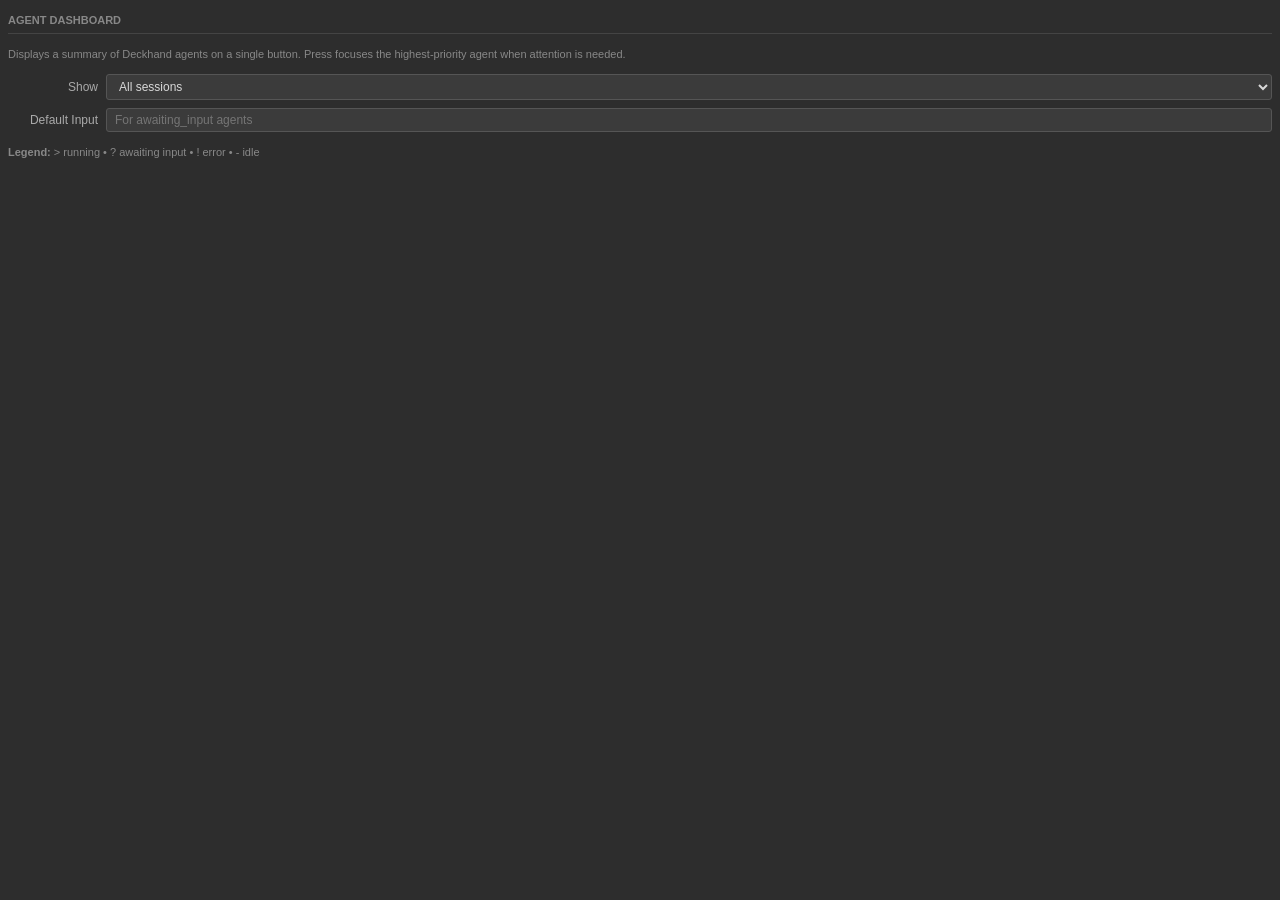
<file: opendeck-plugin/com.deckhand.plugin.sdPlugin/propertyInspector/agent_dashboard.html>
<!DOCTYPE html>
<html>
<head>
  <meta charset="utf-8" />
  <title>Agent Dashboard</title>
  <link rel="stylesheet" href="sdpi.css" />
</head>
<body>
  <div class="sdpi-wrapper">
    <div class="sdpi-heading">Agent Dashboard</div>

    <div class="sdpi-info">
      Displays a summary of Deckhand agents on a single button.
      Press focuses the highest-priority agent when attention is needed.
    </div>

    <div class="sdpi-item">
      <div class="sdpi-item-label">Show</div>
      <div class="sdpi-item-value">
        <select id="agent_filter">
          <option value="*" selected>All sessions</option>
          <option value="claude_code">Claude</option>
          <option value="cursor">Cursor</option>
          <option value="mock">Demo</option>
        </select>
      </div>
    </div>

    <div class="sdpi-item">
      <div class="sdpi-item-label">Default Input</div>
      <div class="sdpi-item-value">
        <input type="text" id="default_input" placeholder="For awaiting_input agents" />
      </div>
    </div>

    <div class="sdpi-info">
      <strong>Legend:</strong> &gt; running &bull; ? awaiting input &bull; ! error &bull; - idle
    </div>
  </div>

  <script>
    let websocket = null;
    let pluginUUID = null;
    let actionInfo = null;
    let settings = {};

    function connectElgatoStreamDeckSocket(port, uuid, registerEvent, info, actionInfoStr) {
      pluginUUID = uuid;
      actionInfo = JSON.parse(actionInfoStr);
      settings = actionInfo.payload.settings || {};
      document.getElementById("agent_filter").value = canonicalFilter(
        settings.agent_filter,
        "*"
      );
      document.getElementById("default_input").value = settings.default_input || "";

      websocket = new WebSocket("ws://127.0.0.1:" + port);
      websocket.onopen = function() {
        websocket.send(JSON.stringify({
          event: registerEvent,
          uuid: pluginUUID
        }));
      };
    }

    function canonicalFilter(value, fallback) {
      var raw = (value || fallback || "*").trim().toLowerCase();
      var aliases = {
        claude: "claude_code",
        "claude-code": "claude_code",
        demo: "mock",
      };
      if (aliases[raw]) {
        return aliases[raw];
      }
      return raw;
    }

    function saveSettings() {
      settings = {
        agent_filter: canonicalFilter(
          document.getElementById("agent_filter").value,
          "*"
        ),
        default_input: document.getElementById("default_input").value || "",
      };
      if (websocket && websocket.readyState === WebSocket.OPEN) {
        websocket.send(JSON.stringify({
          event: "setSettings",
          context: actionInfo.context,
          payload: settings
        }));
      }
    }

    document.getElementById("agent_filter").addEventListener("change", saveSettings);
    document.getElementById("default_input").addEventListener("input", saveSettings);
  </script>
</body>
</html>
</file>
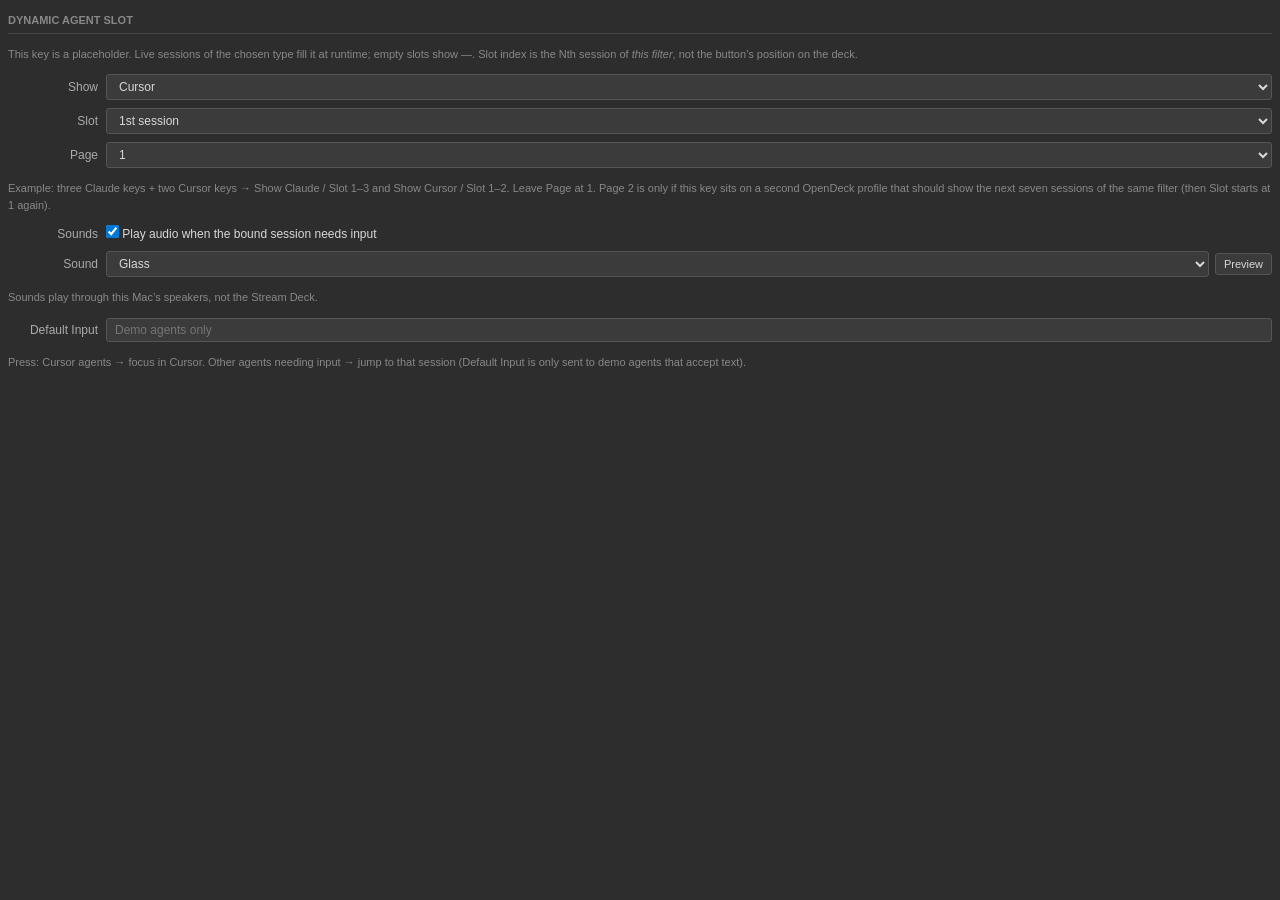
<file: opendeck-plugin/com.deckhand.plugin.sdPlugin/propertyInspector/agent_slot.html>
<!DOCTYPE html>
<html>
<head>
  <meta charset="utf-8" />
  <title>Agent Slot</title>
  <link rel="stylesheet" href="sdpi.css" />
</head>
<body>
  <div class="sdpi-wrapper">
    <div class="sdpi-heading">Dynamic Agent Slot</div>

    <div class="sdpi-info">
      This key is a placeholder. Live sessions of the chosen type fill it at
      runtime; empty slots show &mdash;. Slot index is the Nth session of
      <em>this filter</em>, not the button&rsquo;s position on the deck.
    </div>

    <div class="sdpi-item">
      <div class="sdpi-item-label">Show</div>
      <div class="sdpi-item-value">
        <select id="agent_filter">
          <option value="*">All sessions</option>
          <option value="claude_code">Claude</option>
          <option value="cursor" selected>Cursor</option>
          <option value="mock">Demo</option>
        </select>
      </div>
    </div>

    <div class="sdpi-item">
      <div class="sdpi-item-label">Slot</div>
      <div class="sdpi-item-value">
        <select id="slot_index">
          <option value="1" selected>1st session</option>
          <option value="2">2nd session</option>
          <option value="3">3rd session</option>
          <option value="4">4th session</option>
          <option value="5">5th session</option>
          <option value="6">6th session</option>
          <option value="7">7th session</option>
          <option value="8">8th session</option>
          <option value="9">9th session</option>
          <option value="10">10th session</option>
          <option value="11">11th session</option>
          <option value="12">12th session</option>
          <option value="13">13th session</option>
          <option value="14">14th session</option>
          <option value="15">15th session</option>
        </select>
      </div>
    </div>

    <div class="sdpi-item">
      <div class="sdpi-item-label">Page</div>
      <div class="sdpi-item-value">
        <select id="page">
          <option value="1" selected>1</option>
          <option value="2">2</option>
        </select>
      </div>
    </div>

    <div class="sdpi-info">
      Example: three Claude keys + two Cursor keys &rarr; Show Claude / Slot 1–3
      and Show Cursor / Slot 1–2. Leave Page at 1. Page 2 is only if this key
      sits on a second OpenDeck profile that should show the next seven sessions
      of the same filter (then Slot starts at 1 again).
    </div>

    <div class="sdpi-item">
      <div class="sdpi-item-label">Sounds</div>
      <div class="sdpi-item-value">
        <label>
          <input type="checkbox" id="sounds_enabled" checked />
          Play audio when the bound session needs input
        </label>
      </div>
    </div>

    <div class="sdpi-item">
      <div class="sdpi-item-label">Sound</div>
      <div class="sdpi-item-value select-with-action">
        <select id="sound_name">
          <option value="Glass" selected>Glass</option>
          <option value="Ping">Ping</option>
          <option value="Pop">Pop</option>
          <option value="Tink">Tink</option>
          <option value="Submarine">Submarine</option>
          <option value="Sosumi">Sosumi</option>
          <option value="Purr">Purr</option>
          <option value="Funk">Funk</option>
          <option value="Hero">Hero</option>
          <option value="Bottle">Bottle</option>
          <option value="Blow">Blow</option>
          <option value="Basso">Basso</option>
          <option value="Frog">Frog</option>
          <option value="Morse">Morse</option>
        </select>
        <button type="button" id="preview_sound" title="Play a sample on this computer">Preview</button>
      </div>
    </div>

    <div class="sdpi-info">
      Sounds play through this Mac&rsquo;s speakers, not the Stream Deck.
    </div>

    <div class="sdpi-item">
      <div class="sdpi-item-label">Default Input</div>
      <div class="sdpi-item-value">
        <input type="text" id="default_input" placeholder="Demo agents only" />
      </div>
    </div>

    <div class="sdpi-info">
      Press: Cursor agents &rarr; focus in Cursor. Other agents needing input
      &rarr; jump to that session (Default Input is only sent to demo agents that accept text).
    </div>
  </div>

  <script>
    let websocket = null;
    let pluginUUID = null;
    let actionInfo = null;
    let settings = {};

    function connectElgatoStreamDeckSocket(port, uuid, registerEvent, info, actionInfoStr) {
      pluginUUID = uuid;
      actionInfo = JSON.parse(actionInfoStr);
      settings = actionInfo.payload.settings || {};

      document.getElementById("slot_index").value = settings.slot_index || 1;
      document.getElementById("page").value = settings.page || 1;
      document.getElementById("agent_filter").value = canonicalFilter(
        settings.agent_filter,
        "cursor"
      );
      document.getElementById("sounds_enabled").checked = settings.sounds_enabled !== false;
      if (settings.sound_name) {
        document.getElementById("sound_name").value = settings.sound_name;
      }
      document.getElementById("default_input").value = settings.default_input || "";

      websocket = new WebSocket("ws://127.0.0.1:" + port);
      websocket.onopen = function() {
        websocket.send(JSON.stringify({
          event: registerEvent,
          uuid: pluginUUID
        }));
      };
    }

    function canonicalFilter(value, fallback) {
      var raw = (value || fallback || "*").trim().toLowerCase();
      var aliases = {
        claude: "claude_code",
        "claude-code": "claude_code",
        demo: "mock",
      };
      if (aliases[raw]) {
        return aliases[raw];
      }
      return raw;
    }

    function saveSettings() {
      settings = {
        slot_index: parseInt(document.getElementById("slot_index").value, 10) || 1,
        page: parseInt(document.getElementById("page").value, 10) || 1,
        agent_filter: canonicalFilter(
          document.getElementById("agent_filter").value,
          "cursor"
        ),
        sounds_enabled: document.getElementById("sounds_enabled").checked,
        sound_name: document.getElementById("sound_name").value || "Glass",
        default_input: document.getElementById("default_input").value || "",
      };
      if (websocket && websocket.readyState === WebSocket.OPEN) {
        websocket.send(JSON.stringify({
          event: "setSettings",
          context: actionInfo.context,
          payload: settings
        }));
      }
    }

    document.getElementById("slot_index").addEventListener("change", saveSettings);
    document.getElementById("page").addEventListener("change", saveSettings);
    document.getElementById("agent_filter").addEventListener("change", saveSettings);
    document.getElementById("sounds_enabled").addEventListener("change", saveSettings);
    document.getElementById("sound_name").addEventListener("change", saveSettings);
    document.getElementById("default_input").addEventListener("input", saveSettings);
    document.getElementById("preview_sound").addEventListener("click", function () {
      if (!websocket || websocket.readyState !== WebSocket.OPEN || !actionInfo) {
        return;
      }
      websocket.send(JSON.stringify({
        event: "sendToPlugin",
        action: actionInfo.action,
        context: pluginUUID,
        payload: {
          type: "previewSound",
          sound_name: document.getElementById("sound_name").value,
        },
      }));
    });
  </script>
</body>
</html>
</file>
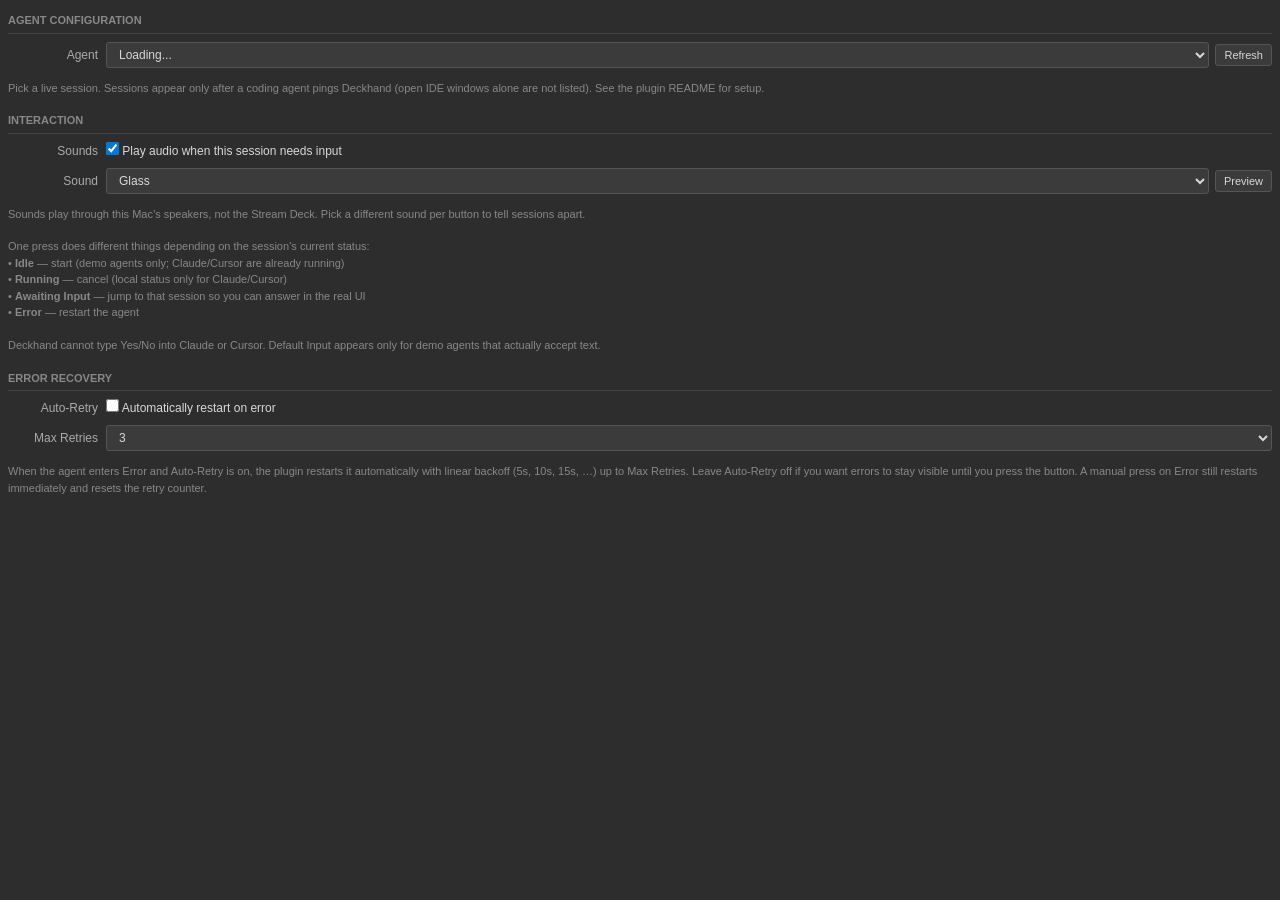
<file: opendeck-plugin/com.deckhand.plugin.sdPlugin/propertyInspector/agent_status.html>
<!DOCTYPE html>
<html>
<head>
  <meta charset="utf-8" />
  <title>Agent Status</title>
  <link rel="stylesheet" href="sdpi.css" />
</head>
<body>
  <div class="sdpi-wrapper">
    <div class="sdpi-heading">Agent Configuration</div>

    <div class="sdpi-item">
      <div class="sdpi-item-label">Agent</div>
      <div class="sdpi-item-value select-with-action">
        <select id="agent_id">
          <option value="">Loading...</option>
        </select>
        <button type="button" id="refresh_agents" title="Refresh agent list">Refresh</button>
      </div>
    </div>

    <div class="sdpi-info" id="agent_help">
      Pick a live session. Sessions appear only after a coding agent pings Deckhand
      (open IDE windows alone are not listed). See the plugin README for setup.
    </div>

    <div class="sdpi-heading">Interaction</div>

    <div class="sdpi-item">
      <div class="sdpi-item-label">Sounds</div>
      <div class="sdpi-item-value">
        <label>
          <input type="checkbox" id="sounds_enabled" checked />
          Play audio when this session needs input
        </label>
      </div>
    </div>

    <div class="sdpi-item">
      <div class="sdpi-item-label">Sound</div>
      <div class="sdpi-item-value select-with-action">
        <select id="sound_name">
          <option value="Glass" selected>Glass</option>
          <option value="Ping">Ping</option>
          <option value="Pop">Pop</option>
          <option value="Tink">Tink</option>
          <option value="Submarine">Submarine</option>
          <option value="Sosumi">Sosumi</option>
          <option value="Purr">Purr</option>
          <option value="Funk">Funk</option>
          <option value="Hero">Hero</option>
          <option value="Bottle">Bottle</option>
          <option value="Blow">Blow</option>
          <option value="Basso">Basso</option>
          <option value="Frog">Frog</option>
          <option value="Morse">Morse</option>
        </select>
        <button type="button" id="preview_sound" title="Play a sample on this computer">Preview</button>
      </div>
    </div>

    <div class="sdpi-info">
      Sounds play through this Mac&rsquo;s speakers, not the Stream Deck.
      Pick a different sound per button to tell sessions apart.
    </div>

    <div class="sdpi-item" id="default_input_item" style="display: none;">
      <div class="sdpi-item-label">Default Input</div>
      <div class="sdpi-item-value">
        <input type="text" id="default_input" placeholder="Text to send on input press" />
      </div>
    </div>

    <div class="sdpi-info">
      One press does different things depending on the session&rsquo;s current status:
      <br />&bull; <strong>Idle</strong> &mdash; start (demo agents only; Claude/Cursor are already running)
      <br />&bull; <strong>Running</strong> &mdash; cancel (local status only for Claude/Cursor)
      <br />&bull; <strong>Awaiting Input</strong> &mdash; jump to that session so you can answer in the real UI
      <br />&bull; <strong>Error</strong> &mdash; restart the agent
      <br /><br />
      Deckhand cannot type Yes/No into Claude or Cursor. Default Input appears only
      for demo agents that actually accept text.
    </div>

    <div class="sdpi-heading">Error Recovery</div>

    <div class="sdpi-item">
      <div class="sdpi-item-label">Auto-Retry</div>
      <div class="sdpi-item-value">
        <label>
          <input type="checkbox" id="auto_retry" />
          Automatically restart on error
        </label>
      </div>
    </div>

    <div class="sdpi-item">
      <div class="sdpi-item-label">Max Retries</div>
      <div class="sdpi-item-value">
        <select id="retry_max">
          <option value="1">1</option>
          <option value="2">2</option>
          <option value="3" selected>3</option>
          <option value="5">5</option>
        </select>
      </div>
    </div>

    <div class="sdpi-info">
      When the agent enters Error and Auto-Retry is on, the plugin restarts it
      automatically with linear backoff (5s, 10s, 15s, &hellip;) up to Max Retries.
      Leave Auto-Retry off if you want errors to stay visible until you press the button.
      A manual press on Error still restarts immediately and resets the retry counter.
    </div>
  </div>

  <script>
    let websocket = null;
    let pluginUUID = null;
    let actionInfo = null;
    let settings = {};
    let lastAgents = [];

    var STATUS_SORT = { awaiting_input: 0, error: 1, running: 2, idle: 3 };

    var AGENT_HELP_DEFAULT =
      "Pick a live session. Sessions appear only after a coding agent pings Deckhand " +
      "(open IDE windows alone are not listed). Examples: Claude Code, Cursor, Codex, " +
      "Antigravity — see the plugin README / docs/SESSION_HOOKS.md.";

    var AGENT_HELP_EMPTY =
      "No live sessions. Deckhand only lists sessions that ping it — open IDE windows " +
      "are not enough. Install: uv run deckhand hooks install. To try this button now: " +
      "uv run deckhand agents demo, then Refresh.";

    function connectElgatoStreamDeckSocket(port, uuid, registerEvent, info, actionInfoStr) {
      pluginUUID = uuid;
      actionInfo = JSON.parse(actionInfoStr);
      settings = actionInfo.payload.settings || {};

      // Apply saved settings to UI
      if (settings.sounds_enabled !== undefined) {
        document.getElementById("sounds_enabled").checked = settings.sounds_enabled;
      }
      if (settings.sound_name) {
        document.getElementById("sound_name").value = settings.sound_name;
      }
      if (settings.default_input) {
        document.getElementById("default_input").value = settings.default_input;
      }
      if (settings.auto_retry !== undefined) {
        document.getElementById("auto_retry").checked = settings.auto_retry;
      }
      if (settings.retry_max !== undefined) {
        document.getElementById("retry_max").value = String(settings.retry_max);
      }

      websocket = new WebSocket("ws://127.0.0.1:" + port);
      websocket.onopen = function () {
        websocket.send(JSON.stringify({ event: registerEvent, uuid: uuid }));
        requestAgents();
      };

      websocket.onmessage = function (evt) {
        var data = JSON.parse(evt.data);
        if (data.event === "sendToPropertyInspector") {
          handlePluginMessage(data.payload);
        }
      };
    }

    function requestAgents() {
      if (!websocket || websocket.readyState !== WebSocket.OPEN || !actionInfo) {
        return;
      }
      var select = document.getElementById("agent_id");
      select.innerHTML = '<option value="">Loading...</option>';
      document.getElementById("agent_help").textContent = AGENT_HELP_DEFAULT;
      websocket.send(JSON.stringify({
        event: "sendToPlugin",
        action: actionInfo.action,
        context: pluginUUID,
        payload: { type: "getAgents" },
      }));
    }

    function handlePluginMessage(payload) {
      if (payload.type === "agentList") {
        populateAgentDropdown(payload.agents || [], payload.error, payload.core_url);
      }
    }

    function populateAgentDropdown(agents, error, coreUrl) {
      var select = document.getElementById("agent_id");
      var help = document.getElementById("agent_help");
      lastAgents = agents || [];

      select.innerHTML = "";
      var placeholder = document.createElement("option");
      placeholder.value = "";

      if (error) {
        placeholder.textContent = "Failed to load agents";
        var where = coreUrl ? (" at " + coreUrl) : "";
        help.textContent =
          "Could not reach Deckhand" + where + ". Check the service is running. " + error;
      } else if (!agents.length) {
        placeholder.textContent = "No live sessions";
        help.textContent = AGENT_HELP_EMPTY;
      } else {
        placeholder.textContent = "-- Select session --";
        help.textContent =
          "Pick a live session (tool + project). It disappears when that session ends; " +
          "Refresh after starting a new one.";
      }
      select.appendChild(placeholder);

      var sorted = agents.slice().sort(function (a, b) {
        var ta = (a.type_label || a.type || "").toLowerCase();
        var tb = (b.type_label || b.type || "").toLowerCase();
        if (ta !== tb) return ta.localeCompare(tb);
        var sa = STATUS_SORT[a.status] != null ? STATUS_SORT[a.status] : 9;
        var sb = STATUS_SORT[b.status] != null ? STATUS_SORT[b.status] : 9;
        if (sa !== sb) return sa - sb;
        var la = (a.display_label || a.id || "").toLowerCase();
        var lb = (b.display_label || b.id || "").toLowerCase();
        return la.localeCompare(lb);
      });

      var groups = {};
      var groupOrder = [];
      sorted.forEach(function (agent) {
        var key = agent.type_label || agent.type || "Other";
        if (!groups[key]) {
          groups[key] = [];
          groupOrder.push(key);
        }
        groups[key].push(agent);
      });

      groupOrder.forEach(function (key) {
        var optgroup = document.createElement("optgroup");
        optgroup.label = key;
        groups[key].forEach(function (agent) {
          var opt = document.createElement("option");
          opt.value = agent.id;
          var label = agent.display_label || agent.id;
          var status = agent.status ? "  [" + agent.status + "]" : "";
          opt.textContent = label + status;
          if (agent.id === settings.agent_id) {
            opt.selected = true;
          }
          optgroup.appendChild(opt);
        });
        select.appendChild(optgroup);
      });

      // Keep a previously saved agent_id even if it is temporarily missing
      if (
        settings.agent_id &&
        !agents.some(function (a) { return a.id === settings.agent_id; })
      ) {
        var orphan = document.createElement("option");
        orphan.value = settings.agent_id;
        orphan.textContent = settings.agent_id + " (not registered)";
        orphan.selected = true;
        select.appendChild(orphan);
      }

      toggleDefaultInput();
    }

    function selectedAgentAcceptsText() {
      var id = document.getElementById("agent_id").value;
      var agent = lastAgents.filter(function (a) { return a.id === id; })[0];
      var caps = (agent && agent.capabilities) || [];
      return caps.indexOf("accepts_text") !== -1;
    }

    function toggleDefaultInput() {
      var row = document.getElementById("default_input_item");
      row.style.display = selectedAgentAcceptsText() ? "" : "none";
    }

    function previewSound() {
      if (!websocket || websocket.readyState !== WebSocket.OPEN || !actionInfo) {
        return;
      }
      websocket.send(JSON.stringify({
        event: "sendToPlugin",
        action: actionInfo.action,
        context: pluginUUID,
        payload: {
          type: "previewSound",
          sound_name: document.getElementById("sound_name").value,
        },
      }));
    }

    function saveSettings() {
      settings.agent_id = document.getElementById("agent_id").value;
      settings.sounds_enabled = document.getElementById("sounds_enabled").checked;
      settings.sound_name = document.getElementById("sound_name").value;
      settings.default_input = document.getElementById("default_input").value;
      toggleDefaultInput();
      settings.auto_retry = document.getElementById("auto_retry").checked;
      settings.retry_max = parseInt(document.getElementById("retry_max").value, 10);

      if (websocket && websocket.readyState === WebSocket.OPEN) {
        websocket.send(JSON.stringify({
          event: "setSettings",
          context: pluginUUID,
          payload: settings,
        }));
      }
    }

    document.getElementById("agent_id").addEventListener("change", saveSettings);
    document.getElementById("refresh_agents").addEventListener("click", requestAgents);
    document.getElementById("sounds_enabled").addEventListener("change", saveSettings);
    document.getElementById("sound_name").addEventListener("change", saveSettings);
    document.getElementById("preview_sound").addEventListener("click", previewSound);
    document.getElementById("default_input").addEventListener("input", saveSettings);
    document.getElementById("auto_retry").addEventListener("change", saveSettings);
    document.getElementById("retry_max").addEventListener("change", saveSettings);
  </script>
</body>
</html>
</file>
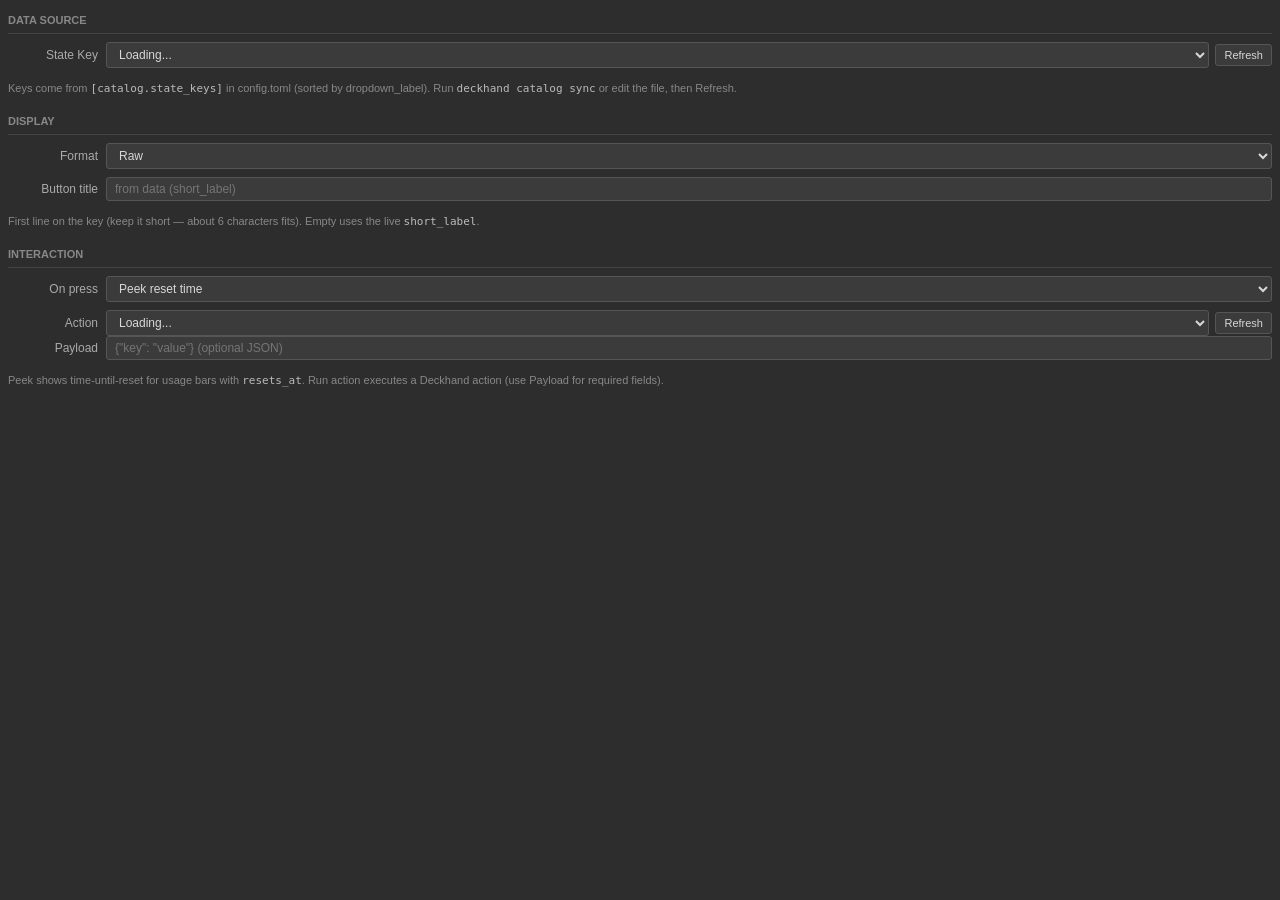
<file: opendeck-plugin/com.deckhand.plugin.sdPlugin/propertyInspector/widget.html>
<!DOCTYPE html>
<html>
<head>
  <meta charset="utf-8" />
  <title>Data Widget</title>
  <link rel="stylesheet" href="sdpi.css" />
</head>
<body>
  <div class="sdpi-wrapper">
    <div class="sdpi-heading">Data Source</div>

    <div class="sdpi-item">
      <div class="sdpi-item-label">State Key</div>
      <div class="sdpi-item-value select-with-action">
        <select id="state_key">
          <option value="">Loading...</option>
        </select>
        <button type="button" id="refresh_state_keys" title="Refresh state key catalog">Refresh</button>
      </div>
    </div>

    <div class="sdpi-info" id="state_key_help">
      Keys come from <code>[catalog.state_keys]</code> in config.toml
      (sorted by dropdown_label). Run <code>deckhand catalog sync</code> or
      edit the file, then Refresh.
    </div>

    <div class="sdpi-heading">Display</div>

    <div class="sdpi-item">
      <div class="sdpi-item-label">Format</div>
      <div class="sdpi-item-value">
        <select id="display_format">
          <option value="raw">Raw</option>
          <option value="currency">Currency ($)</option>
          <option value="percentage">Percentage (%)</option>
          <option value="boolean">Boolean (checkmark)</option>
          <option value="number">Number</option>
          <option value="summary">Summary</option>
        </select>
      </div>
    </div>

    <div class="sdpi-item">
      <div class="sdpi-item-label">Button title</div>
      <div class="sdpi-item-value">
        <input type="text" id="button_title" maxlength="8" placeholder="from data (short_label)" />
      </div>
    </div>
    <div class="sdpi-info">
      First line on the key (keep it short — about 6 characters fits).
      Empty uses the live <code>short_label</code>.
    </div>

    <div class="sdpi-heading">Interaction</div>

    <div class="sdpi-item">
      <div class="sdpi-item-label">On press</div>
      <div class="sdpi-item-value">
        <select id="press_mode">
          <option value="peek">Peek reset time</option>
          <option value="action">Run action</option>
          <option value="both">Peek then action</option>
          <option value="none">Do nothing</option>
        </select>
      </div>
    </div>

    <div id="action_fields">
      <div class="sdpi-item">
        <div class="sdpi-item-label">Action</div>
        <div class="sdpi-item-value select-with-action">
          <select id="action_on_press">
            <option value="">Loading...</option>
          </select>
          <button type="button" id="refresh_actions" title="Refresh actions from Deckhand">Refresh</button>
        </div>
      </div>

      <div class="sdpi-item">
        <div class="sdpi-item-label">Payload</div>
        <div class="sdpi-item-value">
          <input type="text" id="action_payload" placeholder='{"key": "value"} (optional JSON)' />
        </div>
      </div>
    </div>

    <div class="sdpi-info" id="action_help">
      Peek shows time-until-reset for usage bars with <code>resets_at</code>.
      Run action executes a Deckhand action (use Payload for required fields).
    </div>
  </div>

  <script>
    let websocket = null;
    let pluginUUID = null;
    let actionInfo = null;
    let settings = {};
    // Catalog rows from the last successful getStateKeys (includes format hints).
    let catalogEntries = [];

    var STATE_KEY_HELP_DEFAULT =
      "Keys come from [catalog.state_keys] in config.toml (sorted by dropdown_label). " +
      "Run deckhand catalog sync or edit the file, then Refresh.";
    var ACTION_HELP_DEFAULT =
      "Peek shows time-until-reset for usage bars with resets_at. " +
      "Run action executes a Deckhand action (use Payload for required fields).";

    function connectElgatoStreamDeckSocket(port, uuid, registerEvent, info, actionInfoStr) {
      pluginUUID = uuid;
      actionInfo = JSON.parse(actionInfoStr);
      settings = actionInfo.payload.settings || {};

      if (settings.display_format) {
        document.getElementById("display_format").value = settings.display_format;
      }
      if (settings.press_mode) {
        document.getElementById("press_mode").value = settings.press_mode;
      } else {
        document.getElementById("press_mode").value = "peek";
      }
      if (settings.button_title) {
        document.getElementById("button_title").value = settings.button_title;
      }
      if (settings.action_payload) {
        document.getElementById("action_payload").value = settings.action_payload;
      }
      updateActionFieldsVisibility();

      websocket = new WebSocket("ws://127.0.0.1:" + port);
      websocket.onopen = function () {
        websocket.send(JSON.stringify({ event: registerEvent, uuid: uuid }));
        requestStateKeys();
        requestActions();
      };

      websocket.onmessage = function (evt) {
        var data = JSON.parse(evt.data);
        if (data.event === "sendToPropertyInspector") {
          handlePluginMessage(data.payload);
        }
      };
    }

    function requestStateKeys() {
      if (!websocket || websocket.readyState !== WebSocket.OPEN || !actionInfo) {
        return;
      }
      var select = document.getElementById("state_key");
      select.innerHTML = '<option value="">Loading...</option>';
      document.getElementById("state_key_help").textContent = STATE_KEY_HELP_DEFAULT;
      websocket.send(JSON.stringify({
        event: "sendToPlugin",
        action: actionInfo.action,
        context: pluginUUID,
        payload: { type: "getStateKeys" },
      }));
    }

    function requestActions() {
      if (!websocket || websocket.readyState !== WebSocket.OPEN || !actionInfo) {
        return;
      }
      var select = document.getElementById("action_on_press");
      select.innerHTML = '<option value="">Loading...</option>';
      document.getElementById("action_help").textContent = ACTION_HELP_DEFAULT;
      websocket.send(JSON.stringify({
        event: "sendToPlugin",
        action: actionInfo.action,
        context: pluginUUID,
        payload: { type: "getActions" },
      }));
    }

    function handlePluginMessage(payload) {
      if (payload.type === "stateKeyList") {
        populateStateKeyDropdown(payload.keys || [], payload.error, payload.hint);
      } else if (payload.type === "actionList") {
        populateActionDropdown(payload.actions || [], payload.error);
      }
    }

    function normalizeKeyEntry(item) {
      if (typeof item === "string") {
        return { key: item, dropdown_label: item };
      }
      if (item && typeof item === "object" && item.key) {
        var entry = {
          key: item.key,
          dropdown_label: item.dropdown_label || item.key,
        };
        if (typeof item.format === "string" && item.format) {
          entry.format = item.format;
        }
        if (typeof item.button_title === "string" && item.button_title) {
          entry.button_title = item.button_title;
        }
        return entry;
      }
      return null;
    }

    function populateStateKeyDropdown(keys, error, hint) {
      var select = document.getElementById("state_key");
      var help = document.getElementById("state_key_help");
      var entries = [];
      keys.forEach(function (item) {
        var entry = normalizeKeyEntry(item);
        if (entry) {
          entries.push(entry);
        }
      });

      // Sort by dropdown_label (plugin also sorts; keep PI resilient).
      entries.sort(function (a, b) {
        return a.dropdown_label.toLowerCase().localeCompare(b.dropdown_label.toLowerCase());
      });
      catalogEntries = entries;

      select.innerHTML = "";
      var placeholder = document.createElement("option");
      placeholder.value = "";

      if (error) {
        placeholder.textContent = "Failed to load catalog";
        help.textContent = hint || ("Could not read state key catalog: " + error);
      } else if (!entries.length) {
        placeholder.textContent = "No catalog keys";
        help.textContent = hint || STATE_KEY_HELP_DEFAULT;
      } else {
        placeholder.textContent = "-- Select State Key --";
        help.textContent = STATE_KEY_HELP_DEFAULT;
      }
      select.appendChild(placeholder);

      entries.forEach(function (entry) {
        var opt = document.createElement("option");
        opt.value = entry.key;
        opt.textContent = entry.dropdown_label;
        if (entry.key === settings.state_key) {
          opt.selected = true;
        }
        select.appendChild(opt);
      });

      // Keep a previously saved key even if it is temporarily missing
      if (
        settings.state_key &&
        !entries.some(function (e) { return e.key === settings.state_key; })
      ) {
        var orphan = document.createElement("option");
        orphan.value = settings.state_key;
        orphan.textContent = settings.state_key + " (not in catalog)";
        orphan.selected = true;
        select.appendChild(orphan);
      }
    }

    function populateActionDropdown(actions, error) {
      var select = document.getElementById("action_on_press");
      var help = document.getElementById("action_help");
      var names = [];
      actions.forEach(function (act) {
        if (!act) {
          return;
        }
        if (typeof act === "string" && act.trim()) {
          names.push({ name: act.trim(), description: "" });
          return;
        }
        if (typeof act === "object" && typeof act.name === "string" && act.name.trim()) {
          names.push({
            name: act.name.trim(),
            description: typeof act.description === "string" ? act.description : "",
          });
        }
      });

      select.innerHTML = "";
      var placeholder = document.createElement("option");
      placeholder.value = "";

      if (error) {
        placeholder.textContent = "Failed to load actions";
        help.textContent = "Could not fetch actions from Deckhand Core: " + error;
      } else {
        placeholder.textContent = "-- None --";
        help.textContent = ACTION_HELP_DEFAULT;
      }
      select.appendChild(placeholder);

      names.forEach(function (act) {
        var opt = document.createElement("option");
        opt.value = act.name;
        opt.textContent = act.description
          ? act.name + " — " + act.description
          : act.name;
        if (act.name === settings.action_on_press) {
          opt.selected = true;
        }
        select.appendChild(opt);
      });

      if (
        settings.action_on_press &&
        !names.some(function (a) { return a.name === settings.action_on_press; })
      ) {
        var orphan = document.createElement("option");
        orphan.value = settings.action_on_press;
        orphan.textContent = settings.action_on_press + " (not listed)";
        orphan.selected = true;
        select.appendChild(orphan);
      }
    }

    function updateActionFieldsVisibility() {
      var mode = document.getElementById("press_mode").value;
      var show = mode === "action" || mode === "both";
      document.getElementById("action_fields").style.display = show ? "" : "none";
    }

    function saveSettings() {
      settings.state_key = document.getElementById("state_key").value;
      settings.display_format = document.getElementById("display_format").value;
      settings.button_title = document.getElementById("button_title").value.trim();
      settings.press_mode = document.getElementById("press_mode").value || "peek";
      settings.action_on_press = document.getElementById("action_on_press").value;
      settings.action_payload = document.getElementById("action_payload").value;

      if (websocket && websocket.readyState === WebSocket.OPEN) {
        websocket.send(JSON.stringify({
          event: "setSettings",
          context: pluginUUID,
          payload: settings,
        }));
      }
    }

    // Apply catalog format / button_title only when the user changes State Key
    // (not on PI open / Refresh), so existing buttons keep their override.
    function onStateKeyChange() {
      var key = document.getElementById("state_key").value;
      var match = catalogEntries.find(function (e) { return e.key === key; });
      if (match && match.format) {
        document.getElementById("display_format").value = match.format;
      }
      document.getElementById("button_title").value =
        (match && match.button_title) ? match.button_title : "";
      saveSettings();
    }

    function onPressModeChange() {
      updateActionFieldsVisibility();
      saveSettings();
    }

    document.getElementById("state_key").addEventListener("change", onStateKeyChange);
    document.getElementById("refresh_state_keys").addEventListener("click", requestStateKeys);
    document.getElementById("display_format").addEventListener("change", saveSettings);
    document.getElementById("button_title").addEventListener("change", saveSettings);
    document.getElementById("press_mode").addEventListener("change", onPressModeChange);
    document.getElementById("action_on_press").addEventListener("change", saveSettings);
    document.getElementById("action_payload").addEventListener("change", saveSettings);
    document.getElementById("refresh_actions").addEventListener("click", requestActions);
  </script>
</body>
</html>
</file>
<file: opendeck-plugin/com.deckhand.plugin.sdPlugin/propertyInspector/sdpi.css>
/* OpenDeck Property Inspector stylesheet */
:root {
  --bg-color: #2d2d2d;
  --text-color: #d8d8d8;
  --input-bg: #3b3b3b;
  --input-border: #555;
  --accent-color: #0078d7;
  --label-width: 90px;
}

* {
  box-sizing: border-box;
  margin: 0;
  padding: 0;
}

body {
  background-color: var(--bg-color);
  color: var(--text-color);
  font-family: -apple-system, BlinkMacSystemFont, "Segoe UI", Roboto, sans-serif;
  font-size: 12px;
  line-height: 1.5;
  padding: 8px;
}

.sdpi-wrapper {
  display: flex;
  flex-direction: column;
  gap: 8px;
}

.sdpi-item {
  display: flex;
  align-items: center;
  gap: 8px;
}

.sdpi-item-label {
  min-width: var(--label-width);
  font-weight: 500;
  color: #aaa;
  text-align: right;
}

.sdpi-item-value {
  flex: 1;
}

select,
input[type="text"] {
  width: 100%;
  padding: 4px 8px;
  background-color: var(--input-bg);
  border: 1px solid var(--input-border);
  border-radius: 3px;
  color: var(--text-color);
  font-size: 12px;
}

select:focus,
input[type="text"]:focus {
  outline: none;
  border-color: var(--accent-color);
}

input[type="checkbox"] {
  accent-color: var(--accent-color);
}

.sdpi-heading {
  font-size: 11px;
  font-weight: 600;
  text-transform: uppercase;
  color: #888;
  padding-bottom: 4px;
  margin-top: 4px;
  border-bottom: 1px solid #444;
}

.sdpi-info {
  font-size: 11px;
  color: #888;
  padding: 4px 0;
}

.sdpi-info code {
  font-family: ui-monospace, SFMono-Regular, Menlo, Monaco, Consolas, monospace;
  font-size: 11px;
  color: #bbb;
}

.select-with-action {
  display: flex;
  align-items: center;
  gap: 6px;
}

.select-with-action select {
  flex: 1;
  min-width: 0;
}

.select-with-action button {
  flex-shrink: 0;
  padding: 4px 8px;
  background-color: var(--input-bg);
  border: 1px solid var(--input-border);
  border-radius: 3px;
  color: var(--text-color);
  font-size: 11px;
  cursor: pointer;
}

.select-with-action button:hover {
  border-color: var(--accent-color);
}
</file>
